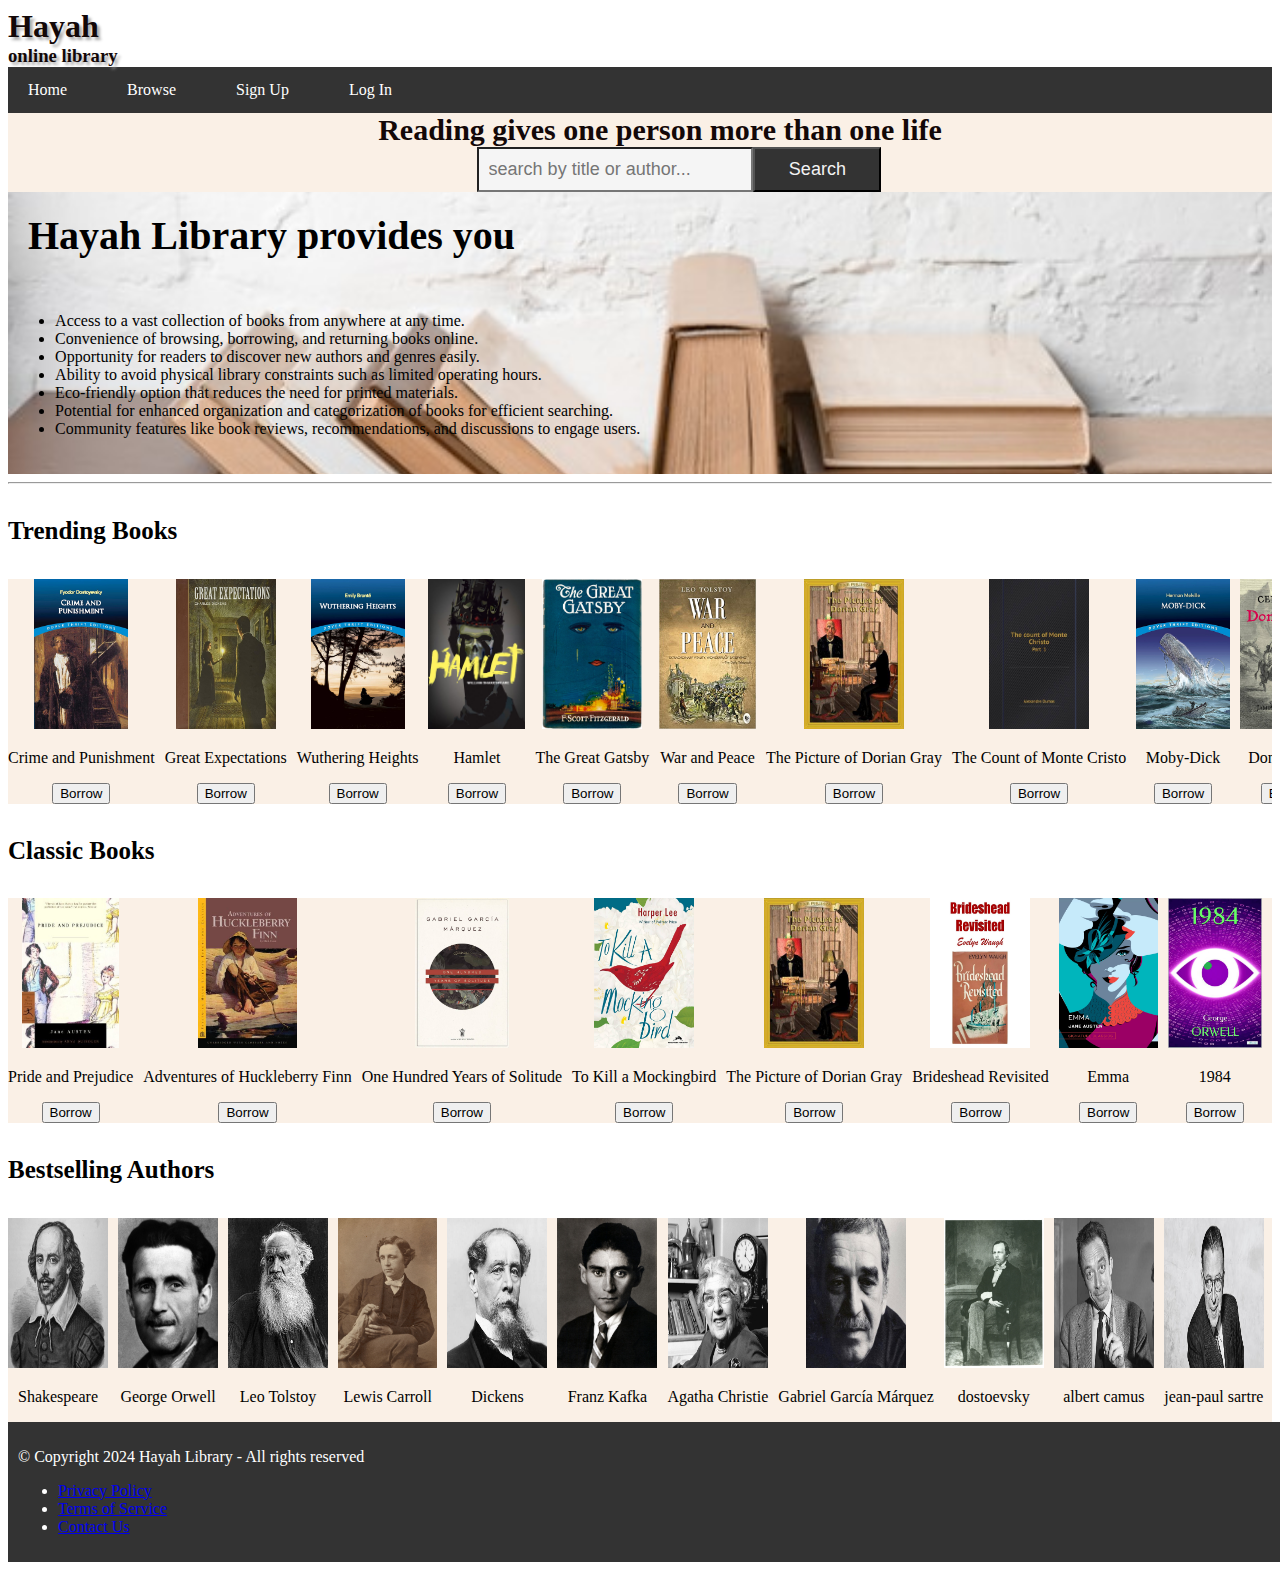
<file: index.html>
<!DOCTYPE html>
<html>
<head>
    <meta charset="UTF-8">
    <title>Hayah online library</title>
    <link rel="stylesheet" href="home.css">
    
</head>
<body>
    <h1 class="f">Hayah
    </h1>
    <h3 class="f">online library</h3>
    <div id="navbar-placeholder"></div>
    <div class="block">
        <h2>Reading gives one person more than one life</h2>
        <div class="search-form">
            <input type="text" id="search" name="search" placeholder="search by title or author...">
            <input type="submit" value="Search" class="search-button">
        </div>
    </div>
    

    
    <div class="library-info">
        <h4>Hayah Library provides you</h4>
        <ul>
            <li>Access to a vast collection of books from anywhere at any time.</li>
            <li>Convenience of browsing, borrowing, and returning books online.</li>
            <li>Opportunity for readers to discover new authors and genres easily.</li>
            <li>Ability to avoid physical library constraints such as limited operating hours.</li>
            <li>Eco-friendly option that reduces the need for printed materials.</li>
            <li>Potential for enhanced organization and categorization of books for efficient searching.</li>
            <li>Community features like book reviews, recommendations, and discussions to engage users.</li>
        </ul>        
    </div>


    <hr>
    <div id="carouselExampleIndicators" class="carousel slide" data-ride="carousel">
        <div class="carousel-inner">
            <div class="carousel-item active">
                <h4>Trending Books</h4>
                <div class="Tbooks">
                    <div class="book">
                        <img src="book1.jpg" alt="Book 1">
                        <p>Crime and Punishment</p>
                        <a href="Borrow.html" class="button-link">
                            <button class="button">Borrow</button>
                        </a>
                    </div>
                    <div class="book">
                        <img src="book6.jpg" alt="Book 3">
                        <p>Great Expectations</p>
                        <a href="Borrow.html" class="button-link">
                            <button class="button">Borrow</button>
                        </a>
                    </div>
                    <div class="book">
                        <img src="book21.jpg" alt="Book 1">
                        <p>Wuthering Heights</p>
                        <a href="Borrow.html" class="button-link">
                            <button class="button">Borrow</button>
                        </a>
                    </div>
                    <div class="book">
                        <img src="book23.jpg" alt="Book 1">
                        <p>Hamlet</p>
                        <a href="Borrow.html" class="button-link">
                            <button class="button">Borrow</button>
                        </a>
                    </div>
                    <div class="book">
                        <img src="book20.jpg" alt="Book 1">
                        <p>The Great Gatsby</p>
                        <a href="Borrow.html" class="button-link">
                            <button class="button">Borrow</button>
                        </a>
                    </div>
                    <div class="book">
                        <img src="book2.jpg" alt="Book 2">
                        <p>War and Peace</p>
                        <a href="Borrow.html" class="button-link">
                            <button class="button">Borrow</button>
                        </a>
                    </div>
                    <div class="book">
                        <img src="book13.jpg" alt="Book 1">
                        <p>The Picture of Dorian Gray</p>
                        <a href="Borrow.html" class="button-link">
                            <button class="button">Borrow</button>
                        </a>
                    </div>
                    <div class="book">
                        <img src="book15.jpg" alt="Book 1">
                        <p>The Count of Monte Cristo</p>
                        <a href="Borrow.html" class="button-link">
                            <button class="button">Borrow</button>
                        </a>
                    </div>
                    <div class="book">
                        <img src="book3.jpg" alt="Book 3">
                        <p>Moby-Dick</p>
                        <a href="Borrow.html" class="button-link">
                            <button class="button">Borrow</button>
                        </a>
                    </div>
                    <div class="book">
                        <img src="book77.jpg" alt="Book 3">
                        <p>Don Quixote</p>
                        <a href="Borrow.html" class="button-link">
                            <button class="button">Borrow</button>
                        </a>
                    </div>
                    <div class="book">
                        <img src="book88.jpg" alt="Book 3">
                        <p>The Invisible Man</p>
                        <a href="Borrow.html" class="button-link">
                            <button class="button">Borrow</button>
                        </a>
                    </div>
                </div>
            </div>
        </div>
    </div>


    

 
    <div id="carouselExampleIndicators" class="carousel slide" data-ride="carousel">
        <div class="carousel-inner">
            <div class="carousel-item active">
                <h4>Classic Books</h4>
                <div class="Tbooks">
                    
                    <div class="book">
                        <img src="book4.jpg" alt="Book 1">
                        <p>Pride and Prejudice</p>
                        <a href="Borrow.html" class="button-link">
                            <button class="button">Borrow</button>
                        </a>
                    </div>
                    <div class="book">
                        <img src="book10.jpg" alt="Book 1">
                        <p>Adventures of Huckleberry Finn</p>
                        <a href="Borrow.html" class="button-link">
                            <button class="button">Borrow</button>
                        </a>
                    </div>
                    <div class="book">
                        <img src="book11.jpg" alt="Book 1">
                        <p>One Hundred Years of Solitude</p>
                        <a href="Borrow.html" class="button-link">
                            <button class="button">Borrow</button>
                        </a>
                    </div>
                    <div class="book">
                        <img src="book12.jpg" alt="Book 1">
                        <p>To Kill a Mockingbird</p>
                        <a href="Borrow.html" class="button-link">
                            <button class="button">Borrow</button>
                        </a>
                    </div>
                    <div class="book">
                        <img src="book13.jpg" alt="Book 1">
                        <p>The Picture of Dorian Gray</p>
                        <a href="Borrow.html" class="button-link">
                            <button class="button">Borrow</button>
                        </a>
                    </div>
                    <div class="book">
                        <img src="book14.jpg" alt="Book 1">
                        <p>Brideshead Revisited</p>
                        <a href="Borrow.html" class="button-link">
                            <button class="button">Borrow</button>
                        </a>
                    </div>
                    <div class="book">
                        <img src="book16.jpg" alt="Book 1">
                        <p>Emma</p>
                        <a href="Borrow.html" class="button-link">
                            <button class="button">Borrow</button>
                        </a>
                    </div>
                    <div class="book">
                        <img src="book17.jpg" alt="Book 1">
                        <p>1984</p>
                        <a href="Borrow.html" class="button-link">
                            <button class="button">Borrow</button>
                        </a>
                    </div>

                    <div class="book">
                        <img src="book5.jpg" alt="Book 2">
                        <p>Jane Eyre</p>
                        <a href="Borrow.html" class="button-link">
                            <button class="button">Borrow</button>
                        </a>
                    </div>
                    <div class="book">
                        <img src="book22.jpg" alt="Book 2">
                        <p>Little Women</p>
                        <a href="Borrow.html" class="button-link">
                            <button class="button">Borrow</button>
                        </a>
                    </div>
                </div>
            </div>
        </div>
    </div>
    <div id="carouselExampleIndicators" class="carousel slide" data-ride="carousel">
        <div class="carousel-inner">
            <div class="carousel-item active">
                <h4>Bestselling Authors</h4>
                <div class="Tbooks">
                    
                    <div class="book">
                        <img src="book50.jpg" alt="Book 1">
                        <p>Shakespeare</p>
                    
                    </div>
                    <div class="book">
                        <img src="book51.jpg" alt="Book 1">
                        <p>George Orwell</p>
                 
                    </div>
                    <div class="book">
                        <img src="book52.jpg" alt="Book 1">
                        <p>Leo Tolstoy</p>
                  
                    </div>
                    <div class="book">
                        <img src="book53.jpg" alt="Book 1">
                        <p>Lewis Carroll</p>
               
                    </div>
                    <div class="book">
                        <img src="book54.jpg" alt="Book 1">
                        <p>Dickens</p>
                
                    </div>
                    <div class="book">
                        <img src="book55.jpg" alt="Book 1">
                        <p>Franz Kafka</p>
                   
                    </div>
                    <div class="book">
                        <img src="book56.jpg" alt="Book 1">
                        <p>Agatha Christie</p>
                 
                    </div>
                    <div class="book">
                        <img src="book57.jpeg" alt="Book 1">
                        <p>Gabriel García Márquez</p>
              
                    </div>

                    <div class="book">
                        <img src="book58.jpg" alt="Book 2">
                        <p>dostoevsky</p>
                
                    </div>
                    <div class="book">
                        <img src="book59.jpg" alt="Book 2">
                        <p>albert camus</p>
                  
                    </div>
                    <div class="book">
                        <img src="book60.jpg" alt="Book 2">
                        <p>jean-paul sartre</p>
                  
                    </div>
                    <div class="book">
                        <img src="book61.jpg" alt="Book 2">
                        <p>Schopenhauer</p>
                  
                    </div>
                    <div class="book">
                        <img src="book62.jpg" alt="Book 2">
                        <p>Naguib Mahfouz</p>
                  
                    </div>
                </div>
            </div>
        </div>
    </div>
 

    <footer>
        <div class="footer-content">
            <p>&copy; Copyright 2024 Hayah Library - All rights reserved</p>
            <ul class="footer-links">
                <li><a href="/privacy policy">Privacy Policy</a></li>
                <li><a href="/terms-of-service">Terms of Service</a></li>
                <li><a href="/contact">Contact Us</a></li>
            </ul>
        </div>
    </footer>
    <script>
        document.addEventListener("DOMContentLoaded", function() {
            var Par = new URLSearchParams(window.location.search);
            var role = Par.get('role');
            var navbarPlaceholder = document.getElementById("navbar-placeholder");
    
            var navbarContent;
            if (role === "admin") {
                navbarContent = '<ul class="navbar"><li><a href="AdminProfile.html">Profile</a></li><li><a href="Home.html">Home</a></li><li><a href="AddBooks.html">Add Books</a></li><li><a href="Available-books.html">View Available Books</a></li><li><a href="EditBook.html">Edit Books</a></li></ul>';
            } else if (role === "user") {
                navbarContent = '<ul class="navbar"><li><a href="User-profile.html">Profile</a></li><li><a href="Home.html">Home</a></li><li><a href="Browse-books.html">Search</a></li><li><a href="Available-books.html">View Available Books</a></li><li><a href="Borrow.html">Borrow Books</a></li><li><a href="Book-details.html">View Books Details</a></li></ul>';
            } else {
                navbarContent = '<ul class="navbar"></li><li><a href="Home.html">Home</a></li><li><a href="Browse-books.html">Browse</a></li><li><a href="SignUp.html">Sign Up</a></li><li><a href="Login.html">Log In</a></li></ul>';
            }
    
            navbarPlaceholder.innerHTML = navbarContent;
        });
    </script>
    <script src="https://ajax.googleapis.com/ajax/libs/jquery/3.5.1/jquery.min.js"></script>
    <script src="https://cdnjs.cloudflare.com/ajax/libs/popper.js/1.16.0/umd/popper.min.js"></script>
    <script src="https://maxcdn.bootstrapcdn.com


    



    
</body>
</html
</file>
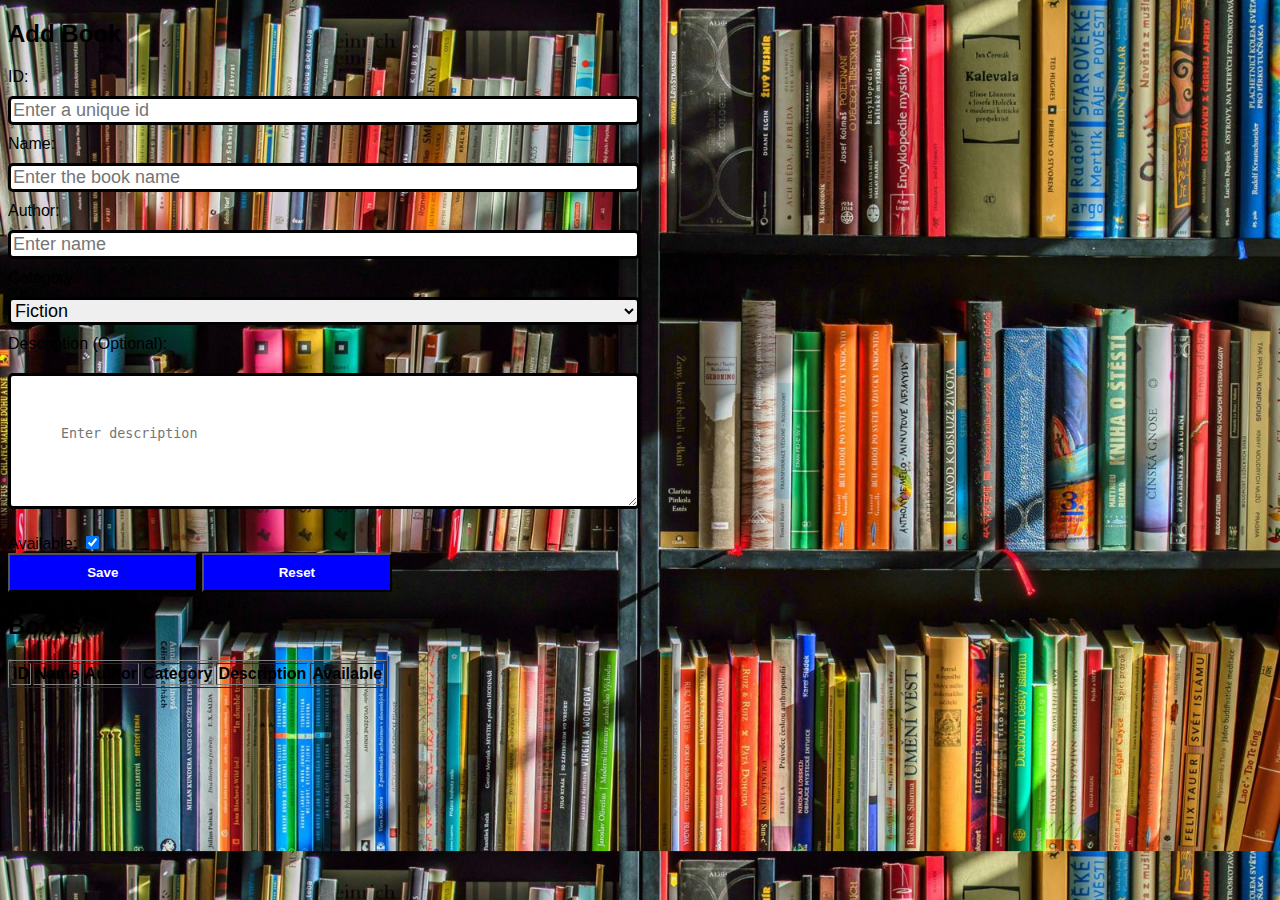
<file: AddBooks.html>
<!DOCTYPE html>
<html>
<head>
    <script src="storage.js"></script>
    <title>Add Books</title>
    <link rel="stylesheet" href="AddBooksStyle.css">
    <script src="AddBooks.js"></script>
</head>
<body>
    <h2>Add Book</h2>
    <form onsubmit="addBook(); return false;">
        <label for="id">ID:</label><br>
        <input type="text" id="id" placeholder="Enter a unique id "><br>

        <label for="bname"> Name:</label><br>
        <input type="text" id="bname" placeholder="Enter the book name"><br>

        <label for="ba"> Author:</label><br>
        <input type="text" id="ba" placeholder="Enter name"><br>

        <label for="cat">Category:</label><br>
        <select id="category" name="category">
            <option value="fiction">Fiction</option>
            <option value="classic">Classic</option>
            <option value="mysteryandcrime">Mystery and Crime</option>
            <option value="fantasy">Fantasy</option>
            <option value="romance">Romance</option>
            <option value="history">History</option>
        </select><br>

        <label for="des">Description (Optional):</label><br>
        <textarea id="des" placeholder="Enter description"></textarea><br>

        <label for="available">Available:</label>
        <input type="checkbox" id="available" checked><br>

        <input type="submit" value="Save" onblur="submitForm()">
        <input type="reset" value="Reset">
    </form>
   

    
    <h2>Books</h2>
    <table id="bookList" border="1">
        <tr>
            <th>ID</th>
            <th>Name</th>
            <th>Author</th>
            <th>Category</th>
            <th>Description</th>
            <th>Available</th>
        </tr>
    </table>

</body>
</html>
</file>
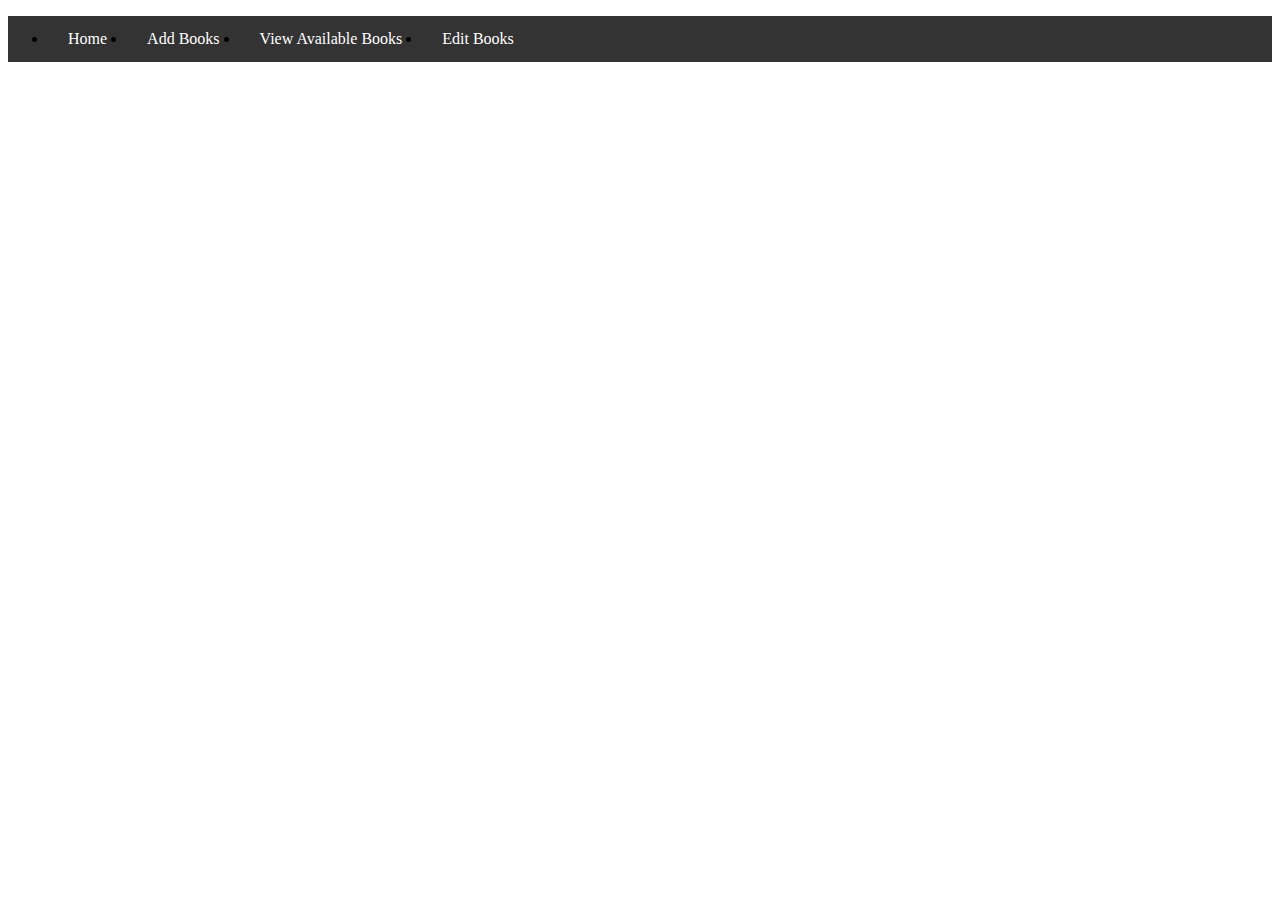
<file: Admin-navbar.html>
<!DOCTYPE html>
<html>
<head>
    <title>Admin Navigation Bar</title>
    <style>
        ul.navbar {

            overflow: hidden;
            background-color: #333;
        }

        ul.navbar li {
            float: left;
        }

        ul.navbar li a {
            display: block;
            color: white;
            text-align: center;
            padding: 14px 20px;
            text-decoration: none;
        }


        ul.navbar li a:hover {
            background-color: #111;
        }
    </style>
</head>
<body>

<ul class="navbar">
    <li><a href="Home.html">Home</a></li>
    <li><a href="AddBooks.html">Add Books</a></li>
    <li><a href="Available-books.html">View Available Books</a></li>
    <li><a href="EditBook.html">Edit Books</a></li>
</ul>

</body>
</html>
</file>
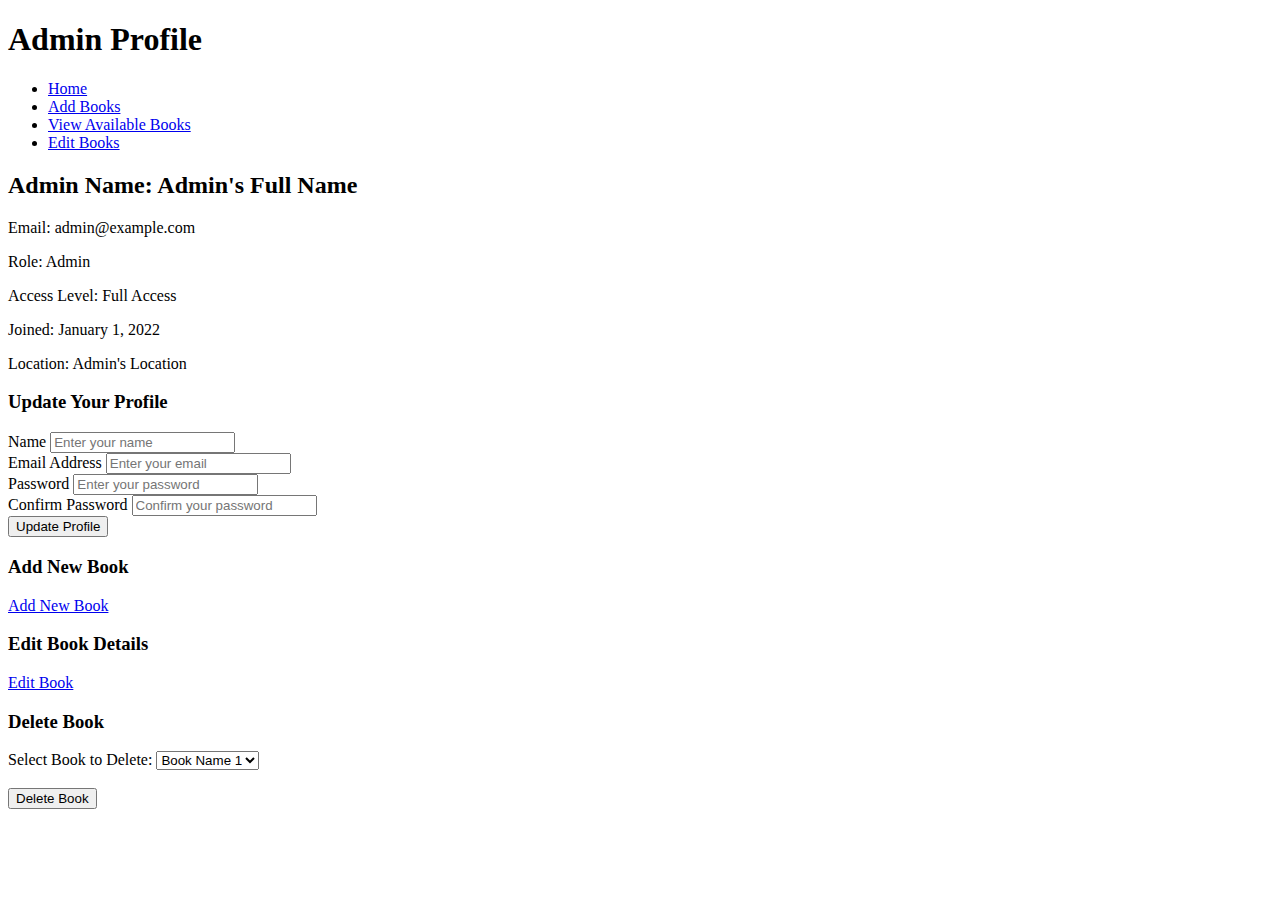
<file: AdminProfile.html>
<!DOCTYPE html>
<html lang="en">
<head>
    <meta charset="UTF-8">
    <meta name="viewport" content="width=device-width, initial-scale=1.0">
    <title>Admin Profile</title>
</head>
<body>
    <h1>Admin Profile</h1>

    <ul class="navbar">
        <li><a href="Home.html">Home</a></li>
        <li><a href="AddBooks.html">Add Books</a></li>
        <li><a href="Available-books.html">View Available Books</a></li>
        <li><a href="EditBook.html">Edit Books</a></li>
    </ul>

    <div class="container">
        <div>
            <h2>Admin Name: Admin's Full Name</h2>
            <p>Email: admin@example.com</p>
            <p>Role: Admin</p>
            <p>Access Level: Full Access</p>
            <p>Joined: January 1, 2022</p>
            <p>Location: Admin's Location</p>
        </div>
    </div>
    <div class="profile-update">
        <h3>Update Your Profile</h3>
        <form action="" method="post">
            <div class="form-group">
                <label for="name">Name</label>
                <input type="text" id="name" name="name" class="form-control" placeholder="Enter your name">
            </div>
            <div class="form-group">
                <label for="email">Email Address</label>
                <input type="email" id="email" name="email" class="form-control" placeholder="Enter your email">
            </div>
            <div class="form-group">
                <label for="password">Password</label>
                <input type="password" id="password" name="password" class="form-control" placeholder="Enter your password">
            </div>
            <div class="form-group">
                <label for="confirm-password">Confirm Password</label>
                <input type="password" id="confirm-password" name="confirm-password" class="form-control" placeholder="Confirm your password">
            </div>
            <button type="submit" class="btn btn-primary">Update Profile</button>
        </form>
    </div>

    <h3>Add New Book</h3>
    <a href="AddBooks.html">Add New Book</a>
    
    <!-- Edit Book Details Form -->
    <h3>Edit Book Details</h3>
    <a href="EditBook.html">Edit Book</a>
    

    <!-- Delete Book Form -->
    <h3>Delete Book</h3>
    <form>
        <label for="delete_book_id">Select Book to Delete:</label>
        <select id="delete_book_id" name="delete_book_id">
            <option value="1">Book Name 1</option>
            <option value="2">Book Name 2</option>
        </select><br><br>

        <input type="submit" value="Delete Book">
    </form>
</body>
</html>
</file>
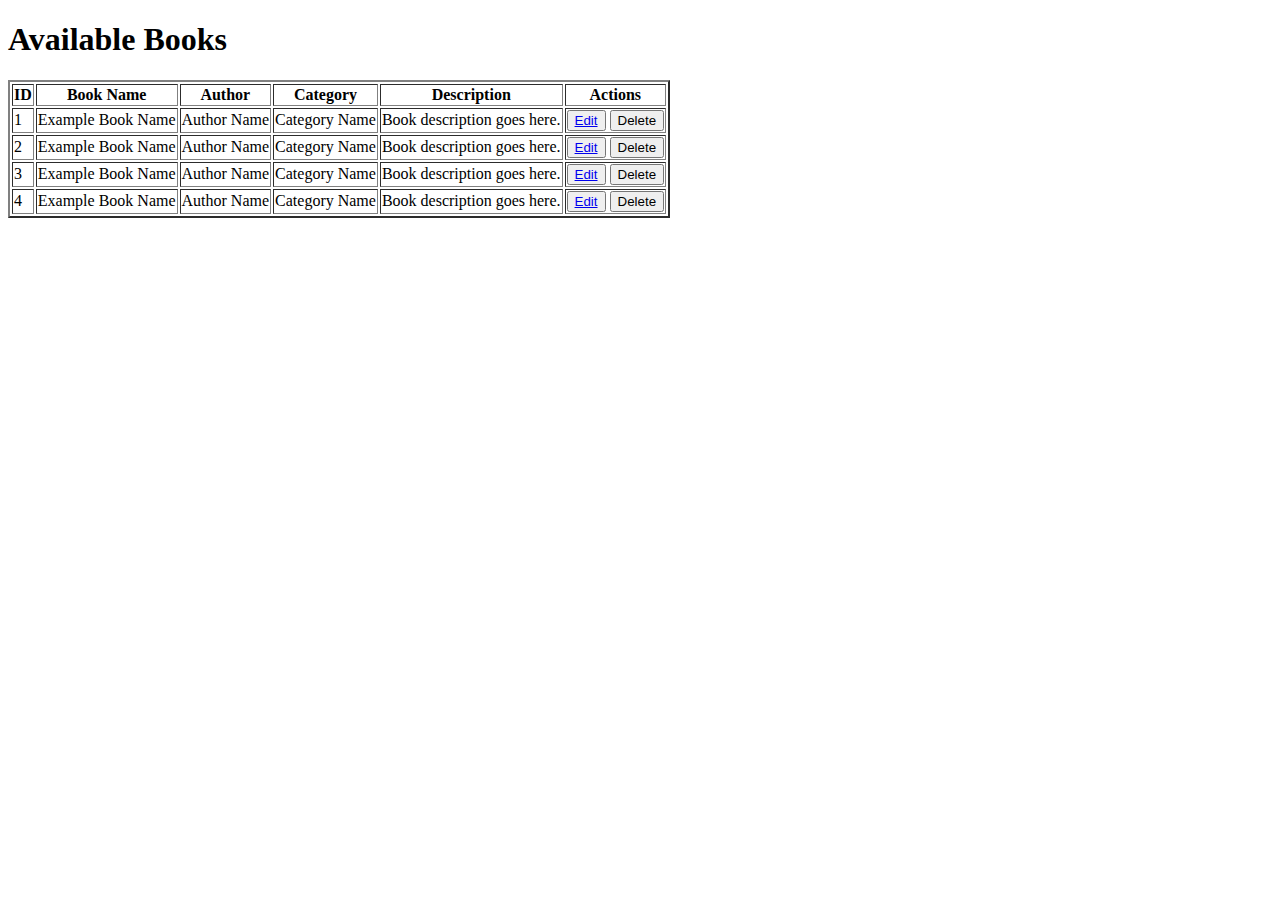
<file: Available-books.html>
<!DOCTYPE html>
<html lang="en">
<head>
    <meta charset="UTF-8">
    <meta name="viewport" content="width=device-width, initial-scale=1.0">
    <title>Available Books</title>
</head>
<body>
    <h1>Available Books</h1>
    <table border="2">
        <thead>
            <tr>
                <th>ID</th>
                <th>Book Name</th>
                <th>Author</th>
                <th>Category</th>
                <th>Description</th>
                <th>Actions</th>
            </tr>
        </thead>
        <tbody>
            <tr>
                <td>1</td>
                <td>Example Book Name</td>
                <td>Author Name</td>
                <td>Category Name</td>
                <td>Book description goes here.</td>
                <td>
                    <button><a href="EditBook.html">Edit</a></button>
                    <button>Delete</button>
                </td>
            </tr>
            <tr>
                <td>2</td>
                <td>Example Book Name</td>
                <td>Author Name</td>
                <td>Category Name</td>
                <td>Book description goes here.</td>
                <td>
                    <button><a href="EditBook.html">Edit</a></button>
                    <button>Delete</button>
                </td>
            </tr>
            <tr>
                <td>3</td>
                <td>Example Book Name</td>
                <td>Author Name</td>
                <td>Category Name</td>
                <td>Book description goes here.</td>
                <td>
                    <button><a href="EditBook.html">Edit</a></button>
                    <button>Delete</button>
                </td>
            </tr>
            <tr>
                <td>4</td>
                <td>Example Book Name</td>
                <td>Author Name</td>
                <td>Category Name</td>
                <td>Book description goes here.</td>
                <td>
                    <button><a href="EditBook.html">Edit</a></button>
                    <button>Delete</button>
                </td>
            </tr>
        </tbody>
    </table>
</body>
</html>
</file>
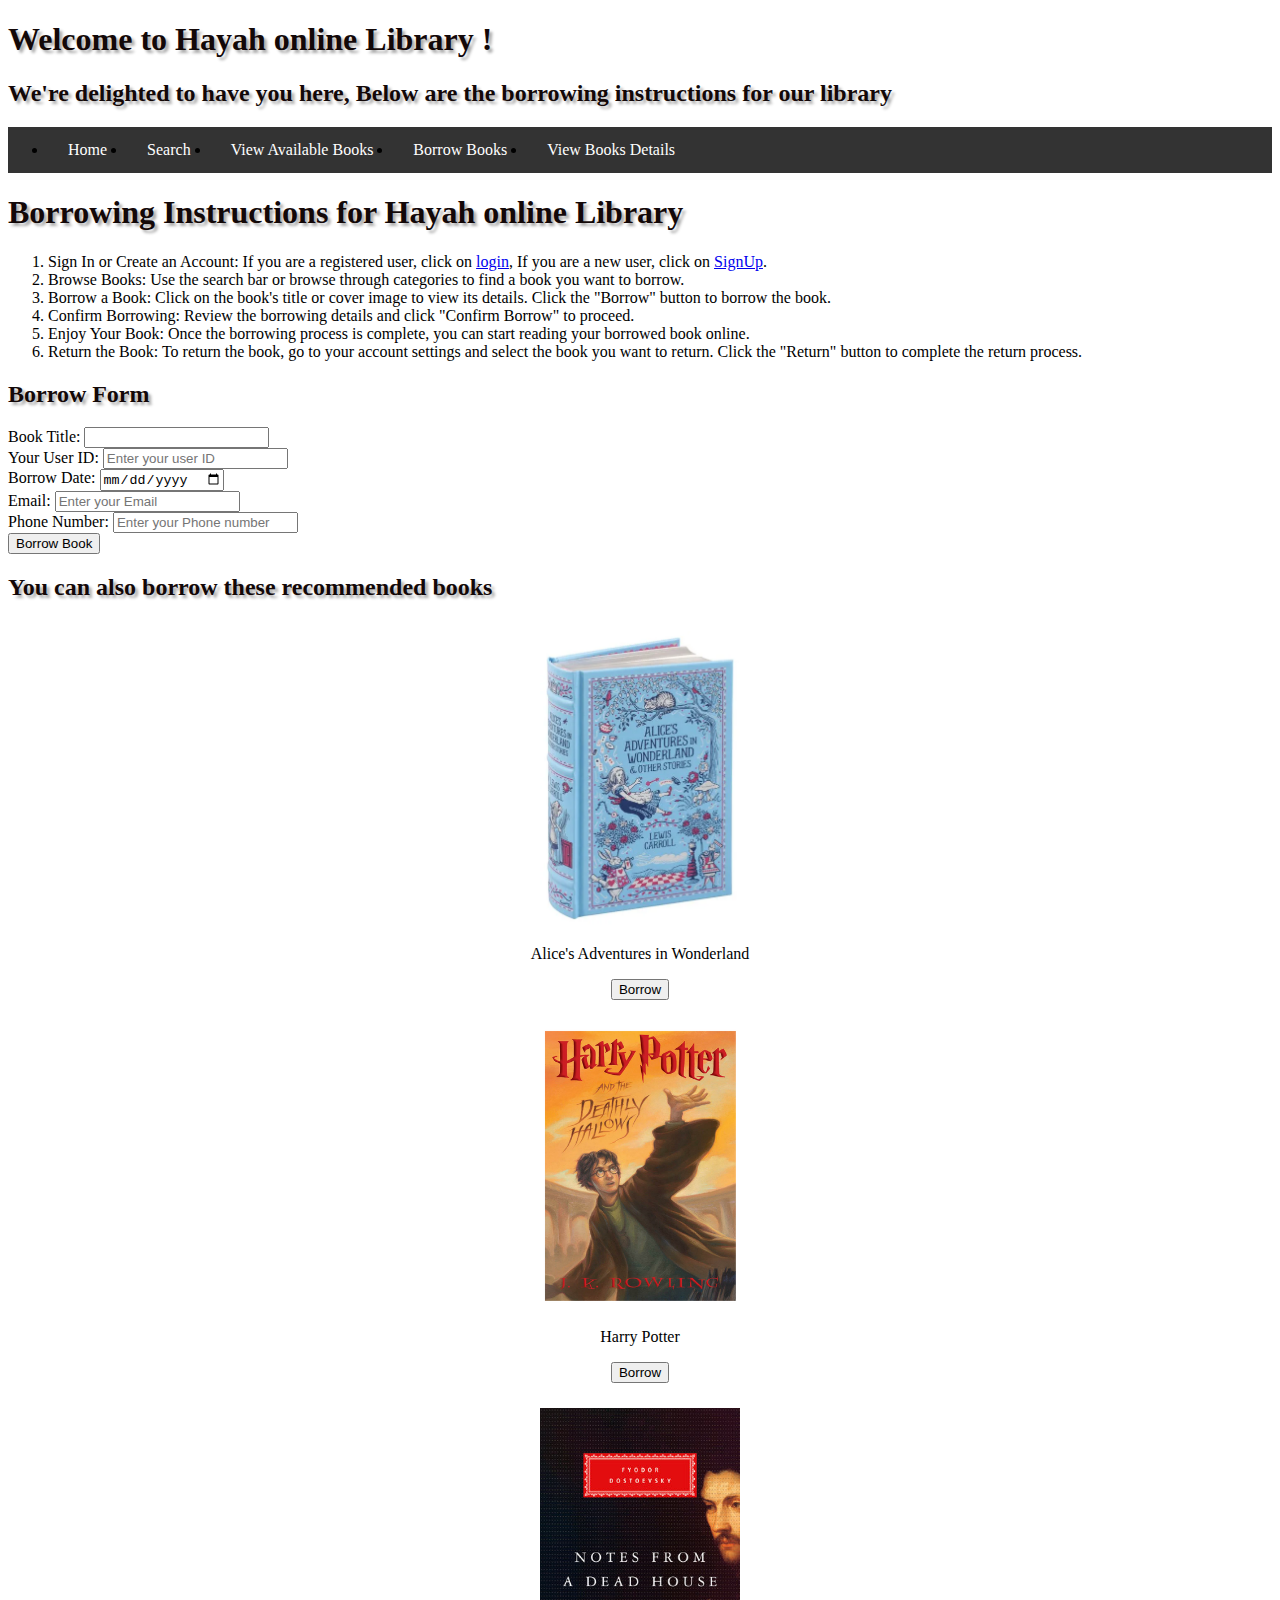
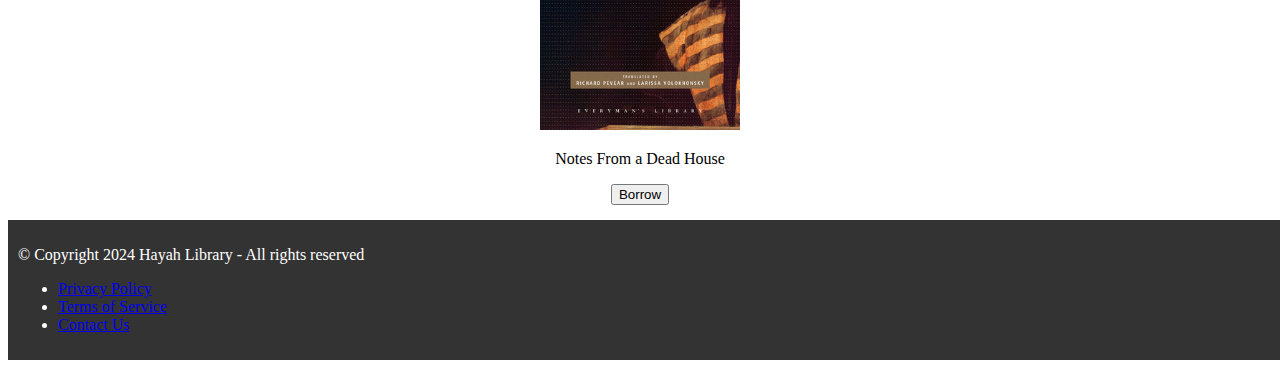
<file: Borrow.html>
<!DOCTYPE html>
<html lang="en">
<head>
    <meta charset="UTF-8">
    <title>Borrow a Book</title>
    <link rel="stylesheet" href="borrow.css">

   
</head>
<body>

    <div>
        <h1>Welcome to Hayah online Library !</h1>
        <h2>We're delighted to have you here, Below are the borrowing instructions for our library</h2>
        <ul class="navbar">
            <li><a href="Home.html">Home</a></li>
            <li><a href="Browse-books.html">Search</a></li>
            <li><a href="Available-books.html">View Available Books</a></li>
            <li><a href="Borrow.html">Borrow Books</a></li>
            <li><a href="Book-details.html">View Books Details</a></li>
        </ul>
    </div>
    <div class="library-info">
        <h1>Borrowing Instructions for Hayah online Library</h1>
        <ol>
            <li>Sign In or Create an Account: If you are a registered user, click on <a href="Login.html">login</a>, If you are a new user, click on <a href="SignUp.html">SignUp</a>.</li>
            <li>Browse Books: Use the search bar or browse through categories to find a book you want to borrow.</li>
            <li>Borrow a Book: Click on the book's title or cover image to view its details. Click the "Borrow" button to borrow the book.</li>
            <li>Confirm Borrowing: Review the borrowing details and click "Confirm Borrow" to proceed.</li>
            <li>Enjoy Your Book: Once the borrowing process is complete, you can start reading your borrowed book online.</li>
            <li>Return the Book: To return the book, go to your account settings and select the book you want to return. Click the "Return" button to complete the return process.</li>
        </ol>
    </div>
    <div class="container">
        <form class="borrow-form" id="borrowForm">
            <h2>Borrow Form</h2>
            <div class="form-group">
                <label for="bookTitle">Book Title:</label>
                <input type="text" id="bookTitle" name="bookTitle" readonly>
            </div>
            <div class="form-group">
                <label for="userId">Your User ID:</label>
                <input type="number" id="userId" name="userId" placeholder="Enter your user ID">
            </div>
            <div class="form-group">
                <label for="borrowDate">Borrow Date:</label>
                <input type="date" id="borrowDate" name="borrowDate">
            </div>
            <div class="form-group">
                <label for="email">Email: </label>
                <input type="email" id="useremail" name="useremail" placeholder="Enter your Email">
            </div>
            <div class="form-group">
                <label for="Phone number">Phone Number: </label>
                <input type="number" id="usernumber" name="usernumber" placeholder="Enter your Phone number">
            </div>
            <div class="form-group">
                <button type="submit">Borrow Book</button>
            </div>
        </form>
    </div>

    <div class="Tbooks">
        <h2>You can also borrow these recommended books</h2>
        <div class="book">
            <img src="book7.jpg" alt="Book 1">
            <p>Alice's Adventures in Wonderland</p>
            <a href="Borrow.html" class="button-link">
                <button class="button">Borrow</button>
            </a>
        </div>
        <div class="book">
            <img src="book8.png" alt="Book 2">
            <p>Harry Potter</p>
            <a href="Borrow.html" class="button-link">
                <button class="button">Borrow</button>
            </a>
        </div>
        <div class="book">
            <img src="book9.jpg" alt="Book 2">
            <p>Notes From a Dead House</p>
            <a href="Borrow.html" class="button-link">
                <button class="button">Borrow</button>
            </a>
        </div>

    </div>
    <footer>
        <div class="footer-content">
            <p>&copy; Copyright 2024 Hayah Library - All rights reserved</p>
            <ul class="footer-links">
                <li><a href="/privacy policy">Privacy Policy</a></li>
                <li><a href="/terms-of-service">Terms of Service</a></li>
                <li><a href="/contact">Contact Us</a></li>
            </ul>
        </div>
    </footer>
</body>
</html>
</file>
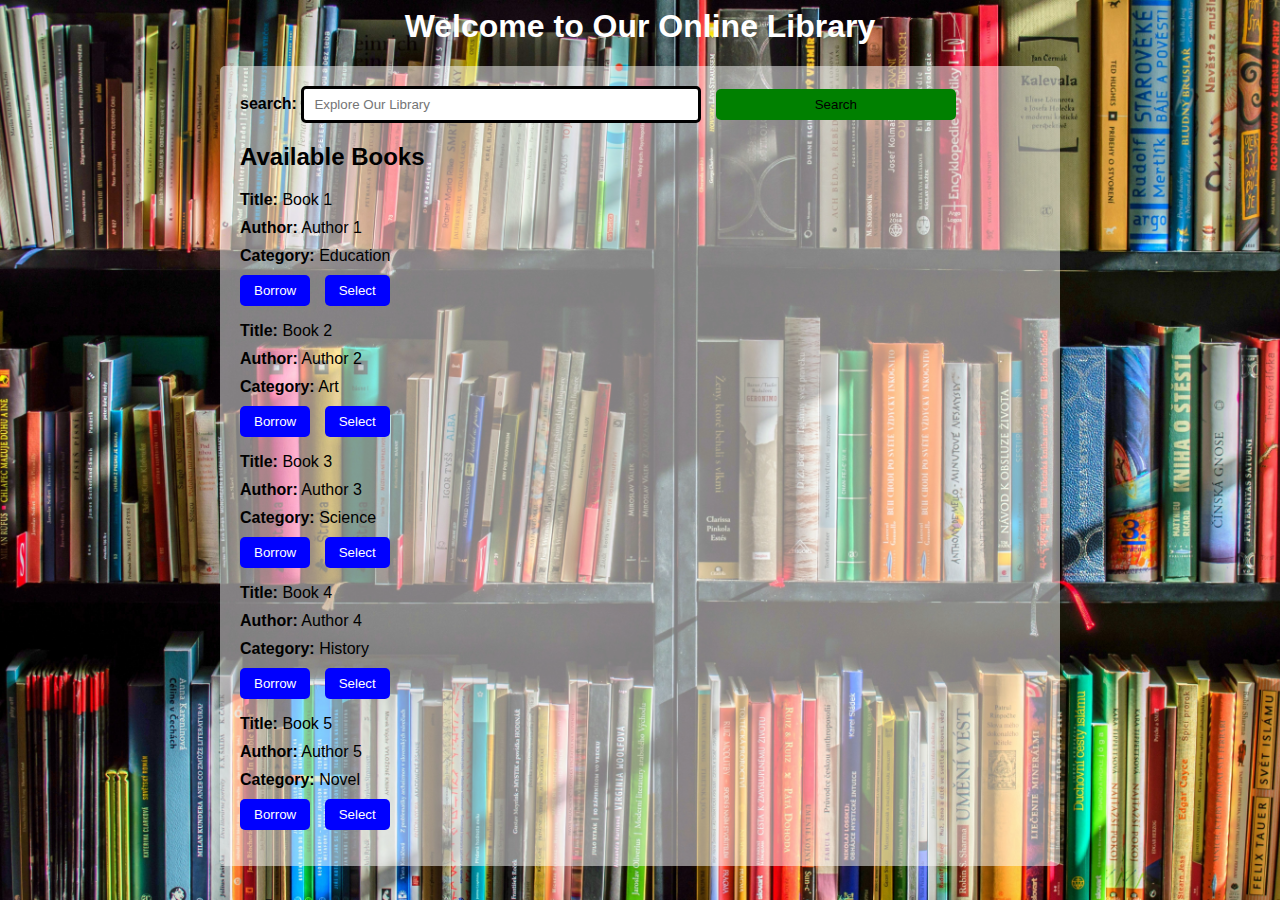
<file: Browse-books.html>
<html>
<head>
    <meta charset="UTF-8">
    <link rel="stylesheet" href="browse book.css">
    <title>Search</title>
</head>
<body>
    <h1>Welcome to Our Online Library</h1>
    <form>
    <label for="search"><strong>search:</strong></label>
    <input type="text" id="search" name="search" placeholder="Explore Our Library">
    <input type="submit" value="Search">
    <h2>Available Books</h2>
    <ul>
        <li><strong>Title:</strong> Book 1</li>
        <li><strong>Author:</strong> Author 1</li>
        <li><strong>Category:</strong> Education</li>
        
            <button type="submit" name="action" value="borrow"><a href="Borrow.html">Borrow</a></button>
            <button type="submit" name="action" value="select">Select</button>
        
    </ul>
    <ul>
        <li><strong>Title:</strong> Book 2</li>
        <li><strong>Author:</strong> Author 2</li>
        <li><strong>Category:</strong> Art</li>
        
            <button type="submit" name="action" value="borrow"><a href="Borrow.html">Borrow</a></button>
            <button type="submit" name="action" value="select">Select</button>
        
    </ul>
    <ul>
        <li><strong>Title:</strong> Book 3</li>
        <li><strong>Author:</strong> Author 3</li>
        <li><strong>Category:</strong> Science</li>
    
            <button type="submit" name="action" value="borrow"><a href="Borrow.html">Borrow</a></button>
            <button type="submit" name="action" value="select">Select</button>
        
    </ul>
    <ul>
        <li><strong>Title:</strong> Book 4</li>
        <li><strong>Author:</strong> Author 4</li>
        <li><strong>Category:</strong> History</li>
        
            <button type="submit" name="action" value="borrow"><a href="Borrow.html">Borrow</a></button>
            <button type="submit" name="action" value="select">Select</button>
        
    </ul>
    <ul>
        <li><strong>Title:</strong> Book 5</li>
        <li><strong>Author:</strong> Author 5</li>
        <li><strong>Category:</strong> Novel</li>
        
            <button type="submit" name="action" value="borrow"><a href="Borrow.html">Borrow</a></button>
            <button type="submit" name="action" value="select">Select</button>
        
    </ul>
    </form>
    
</body>
</html>
</file>
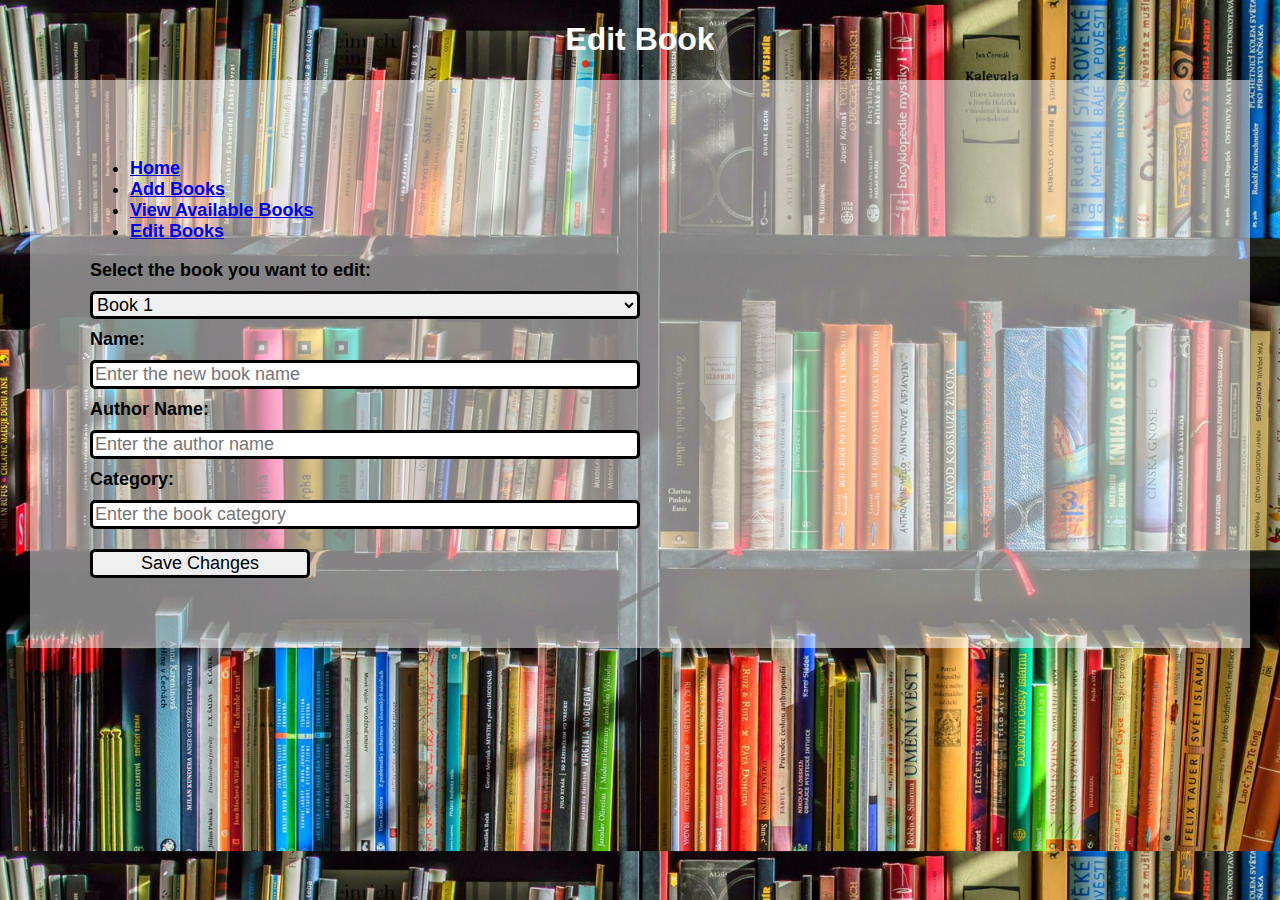
<file: EditBook.html>
<!DOCTYPE html>
<html>

<head>
    <title>Edit Book</title>
    <link rel="stylesheet" href="EditBookStyle.css">
</head>

<body>
    <h1>Edit Book</h1>
    <div>
        <ul class="navbar">
            <li><a href="Home.html">Home</a></li>
            <li><a href="AddBooks.html">Add Books</a></li>
            <li><a href="Available-books.html">View Available Books</a></li>
            <li><a href="EditBook.html">Edit Books</a></li>
        </ul>


        <label for="sb">Select the book you want to edit:</label><br>
        <select id="sb" name="selectbook" required>
            <option value="book1">Book 1</option>
            <option value="book2">Book 2</option>
            <option value="book3">Book 3 </option>
        </select><br>
        <label for="na">Name:</label><br>
        <input type="text" id="na" placeholder="Enter the new book name"><br>
        <label for="at">Author Name:</label><br>
        <input type="text" id="at" placeholder="Enter the author name"><br>

        <label for="cate">Category:</label><br>
        <input type="text" id="cate" placeholder="Enter the book category">
        <br>

        <input type="submit" value="Save Changes">

    </div>

</body>

</html>
</file>
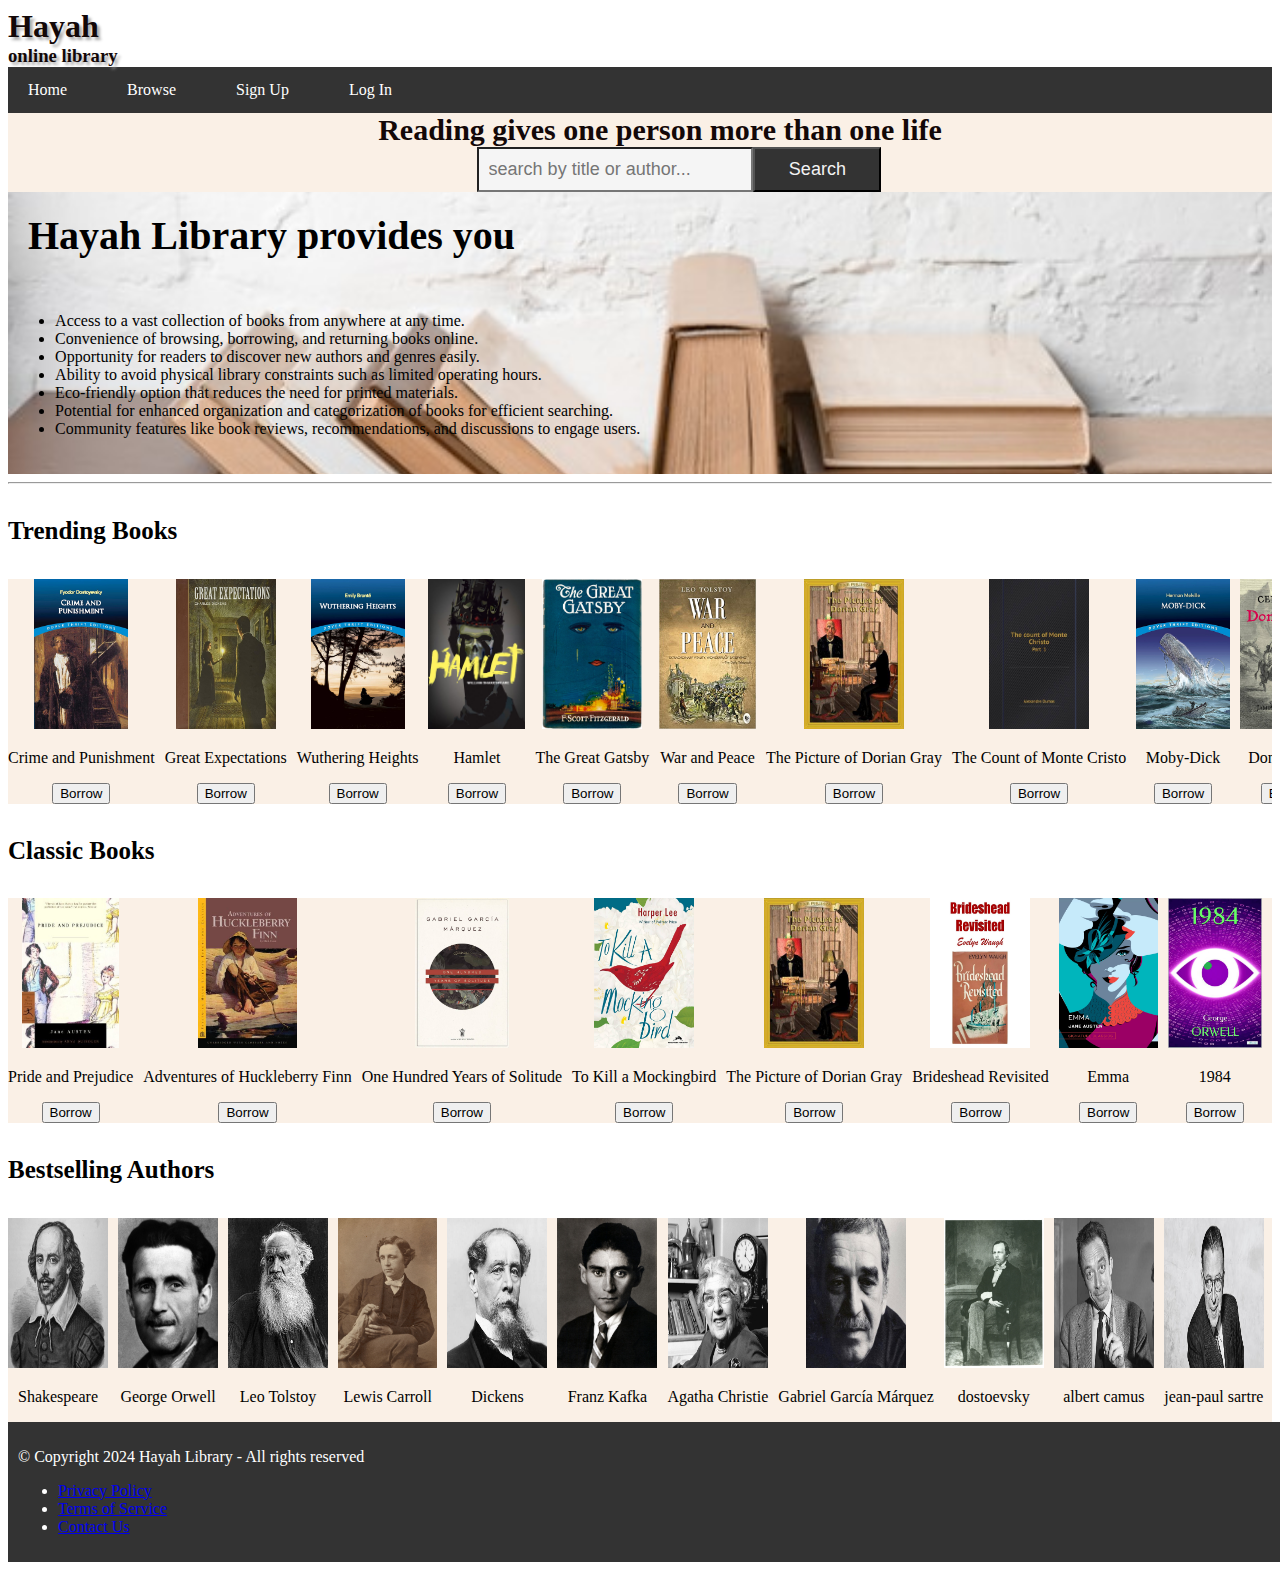
<file: Home.html>
<!DOCTYPE html>
<html>
<head>
    <meta charset="UTF-8">
    <title>Hayah online library</title>
    <link rel="stylesheet" href="home.css">
    
</head>
<body>
    <h1 class="f">Hayah
    </h1>
    <h3 class="f">online library</h3>
    <div id="navbar-placeholder"></div>
    <div class="block">
        <h2>Reading gives one person more than one life</h2>
        <div class="search-form">
            <input type="text" id="search" name="search" placeholder="search by title or author...">
            <input type="submit" value="Search" class="search-button">
        </div>
    </div>
    

    
    <div class="library-info">
        <h4>Hayah Library provides you</h4>
        <ul>
            <li>Access to a vast collection of books from anywhere at any time.</li>
            <li>Convenience of browsing, borrowing, and returning books online.</li>
            <li>Opportunity for readers to discover new authors and genres easily.</li>
            <li>Ability to avoid physical library constraints such as limited operating hours.</li>
            <li>Eco-friendly option that reduces the need for printed materials.</li>
            <li>Potential for enhanced organization and categorization of books for efficient searching.</li>
            <li>Community features like book reviews, recommendations, and discussions to engage users.</li>
        </ul>        
    </div>


    <hr>
    <div id="carouselExampleIndicators" class="carousel slide" data-ride="carousel">
        <div class="carousel-inner">
            <div class="carousel-item active">
                <h4>Trending Books</h4>
                <div class="Tbooks">
                    <div class="book">
                        <img src="book1.jpg" alt="Book 1">
                        <p>Crime and Punishment</p>
                        <a href="Borrow.html" class="button-link">
                            <button class="button">Borrow</button>
                        </a>
                    </div>
                    <div class="book">
                        <img src="book6.jpg" alt="Book 3">
                        <p>Great Expectations</p>
                        <a href="Borrow.html" class="button-link">
                            <button class="button">Borrow</button>
                        </a>
                    </div>
                    <div class="book">
                        <img src="book21.jpg" alt="Book 1">
                        <p>Wuthering Heights</p>
                        <a href="Borrow.html" class="button-link">
                            <button class="button">Borrow</button>
                        </a>
                    </div>
                    <div class="book">
                        <img src="book23.jpg" alt="Book 1">
                        <p>Hamlet</p>
                        <a href="Borrow.html" class="button-link">
                            <button class="button">Borrow</button>
                        </a>
                    </div>
                    <div class="book">
                        <img src="book20.jpg" alt="Book 1">
                        <p>The Great Gatsby</p>
                        <a href="Borrow.html" class="button-link">
                            <button class="button">Borrow</button>
                        </a>
                    </div>
                    <div class="book">
                        <img src="book2.jpg" alt="Book 2">
                        <p>War and Peace</p>
                        <a href="Borrow.html" class="button-link">
                            <button class="button">Borrow</button>
                        </a>
                    </div>
                    <div class="book">
                        <img src="book13.jpg" alt="Book 1">
                        <p>The Picture of Dorian Gray</p>
                        <a href="Borrow.html" class="button-link">
                            <button class="button">Borrow</button>
                        </a>
                    </div>
                    <div class="book">
                        <img src="book15.jpg" alt="Book 1">
                        <p>The Count of Monte Cristo</p>
                        <a href="Borrow.html" class="button-link">
                            <button class="button">Borrow</button>
                        </a>
                    </div>
                    <div class="book">
                        <img src="book3.jpg" alt="Book 3">
                        <p>Moby-Dick</p>
                        <a href="Borrow.html" class="button-link">
                            <button class="button">Borrow</button>
                        </a>
                    </div>
                    <div class="book">
                        <img src="book77.jpg" alt="Book 3">
                        <p>Don Quixote</p>
                        <a href="Borrow.html" class="button-link">
                            <button class="button">Borrow</button>
                        </a>
                    </div>
                    <div class="book">
                        <img src="book88.jpg" alt="Book 3">
                        <p>The Invisible Man</p>
                        <a href="Borrow.html" class="button-link">
                            <button class="button">Borrow</button>
                        </a>
                    </div>
                </div>
            </div>
        </div>
    </div>


    

 
    <div id="carouselExampleIndicators" class="carousel slide" data-ride="carousel">
        <div class="carousel-inner">
            <div class="carousel-item active">
                <h4>Classic Books</h4>
                <div class="Tbooks">
                    
                    <div class="book">
                        <img src="book4.jpg" alt="Book 1">
                        <p>Pride and Prejudice</p>
                        <a href="Borrow.html" class="button-link">
                            <button class="button">Borrow</button>
                        </a>
                    </div>
                    <div class="book">
                        <img src="book10.jpg" alt="Book 1">
                        <p>Adventures of Huckleberry Finn</p>
                        <a href="Borrow.html" class="button-link">
                            <button class="button">Borrow</button>
                        </a>
                    </div>
                    <div class="book">
                        <img src="book11.jpg" alt="Book 1">
                        <p>One Hundred Years of Solitude</p>
                        <a href="Borrow.html" class="button-link">
                            <button class="button">Borrow</button>
                        </a>
                    </div>
                    <div class="book">
                        <img src="book12.jpg" alt="Book 1">
                        <p>To Kill a Mockingbird</p>
                        <a href="Borrow.html" class="button-link">
                            <button class="button">Borrow</button>
                        </a>
                    </div>
                    <div class="book">
                        <img src="book13.jpg" alt="Book 1">
                        <p>The Picture of Dorian Gray</p>
                        <a href="Borrow.html" class="button-link">
                            <button class="button">Borrow</button>
                        </a>
                    </div>
                    <div class="book">
                        <img src="book14.jpg" alt="Book 1">
                        <p>Brideshead Revisited</p>
                        <a href="Borrow.html" class="button-link">
                            <button class="button">Borrow</button>
                        </a>
                    </div>
                    <div class="book">
                        <img src="book16.jpg" alt="Book 1">
                        <p>Emma</p>
                        <a href="Borrow.html" class="button-link">
                            <button class="button">Borrow</button>
                        </a>
                    </div>
                    <div class="book">
                        <img src="book17.jpg" alt="Book 1">
                        <p>1984</p>
                        <a href="Borrow.html" class="button-link">
                            <button class="button">Borrow</button>
                        </a>
                    </div>

                    <div class="book">
                        <img src="book5.jpg" alt="Book 2">
                        <p>Jane Eyre</p>
                        <a href="Borrow.html" class="button-link">
                            <button class="button">Borrow</button>
                        </a>
                    </div>
                    <div class="book">
                        <img src="book22.jpg" alt="Book 2">
                        <p>Little Women</p>
                        <a href="Borrow.html" class="button-link">
                            <button class="button">Borrow</button>
                        </a>
                    </div>
                </div>
            </div>
        </div>
    </div>
    <div id="carouselExampleIndicators" class="carousel slide" data-ride="carousel">
        <div class="carousel-inner">
            <div class="carousel-item active">
                <h4>Bestselling Authors</h4>
                <div class="Tbooks">
                    
                    <div class="book">
                        <img src="book50.jpg" alt="Book 1">
                        <p>Shakespeare</p>
                    
                    </div>
                    <div class="book">
                        <img src="book51.jpg" alt="Book 1">
                        <p>George Orwell</p>
                 
                    </div>
                    <div class="book">
                        <img src="book52.jpg" alt="Book 1">
                        <p>Leo Tolstoy</p>
                  
                    </div>
                    <div class="book">
                        <img src="book53.jpg" alt="Book 1">
                        <p>Lewis Carroll</p>
               
                    </div>
                    <div class="book">
                        <img src="book54.jpg" alt="Book 1">
                        <p>Dickens</p>
                
                    </div>
                    <div class="book">
                        <img src="book55.jpg" alt="Book 1">
                        <p>Franz Kafka</p>
                   
                    </div>
                    <div class="book">
                        <img src="book56.jpg" alt="Book 1">
                        <p>Agatha Christie</p>
                 
                    </div>
                    <div class="book">
                        <img src="book57.jpeg" alt="Book 1">
                        <p>Gabriel García Márquez</p>
              
                    </div>

                    <div class="book">
                        <img src="book58.jpg" alt="Book 2">
                        <p>dostoevsky</p>
                
                    </div>
                    <div class="book">
                        <img src="book59.jpg" alt="Book 2">
                        <p>albert camus</p>
                  
                    </div>
                    <div class="book">
                        <img src="book60.jpg" alt="Book 2">
                        <p>jean-paul sartre</p>
                  
                    </div>
                    <div class="book">
                        <img src="book61.jpg" alt="Book 2">
                        <p>Schopenhauer</p>
                  
                    </div>
                    <div class="book">
                        <img src="book62.jpg" alt="Book 2">
                        <p>Naguib Mahfouz</p>
                  
                    </div>
                </div>
            </div>
        </div>
    </div>
 

    <footer>
        <div class="footer-content">
            <p>&copy; Copyright 2024 Hayah Library - All rights reserved</p>
            <ul class="footer-links">
                <li><a href="/privacy policy">Privacy Policy</a></li>
                <li><a href="/terms-of-service">Terms of Service</a></li>
                <li><a href="/contact">Contact Us</a></li>
            </ul>
        </div>
    </footer>
    <script>
        document.addEventListener("DOMContentLoaded", function() {
            var Par = new URLSearchParams(window.location.search);
            var role = Par.get('role');
            var navbarPlaceholder = document.getElementById("navbar-placeholder");
    
            var navbarContent;
            if (role === "admin") {
                navbarContent = '<ul class="navbar"><li><a href="AdminProfile.html">Profile</a></li><li><a href="Home.html">Home</a></li><li><a href="AddBooks.html">Add Books</a></li><li><a href="Available-books.html">View Available Books</a></li><li><a href="EditBook.html">Edit Books</a></li></ul>';
            } else if (role === "user") {
                navbarContent = '<ul class="navbar"><li><a href="User-profile.html">Profile</a></li><li><a href="Home.html">Home</a></li><li><a href="Browse-books.html">Search</a></li><li><a href="Available-books.html">View Available Books</a></li><li><a href="Borrow.html">Borrow Books</a></li><li><a href="Book-details.html">View Books Details</a></li></ul>';
            } else {
                navbarContent = '<ul class="navbar"></li><li><a href="Home.html">Home</a></li><li><a href="Browse-books.html">Browse</a></li><li><a href="SignUp.html">Sign Up</a></li><li><a href="Login.html">Log In</a></li></ul>';
            }
    
            navbarPlaceholder.innerHTML = navbarContent;
        });
    </script>
    <script src="https://ajax.googleapis.com/ajax/libs/jquery/3.5.1/jquery.min.js"></script>
    <script src="https://cdnjs.cloudflare.com/ajax/libs/popper.js/1.16.0/umd/popper.min.js"></script>
    <script src="https://maxcdn.bootstrapcdn.com


    



    
</body>
</html
</file>
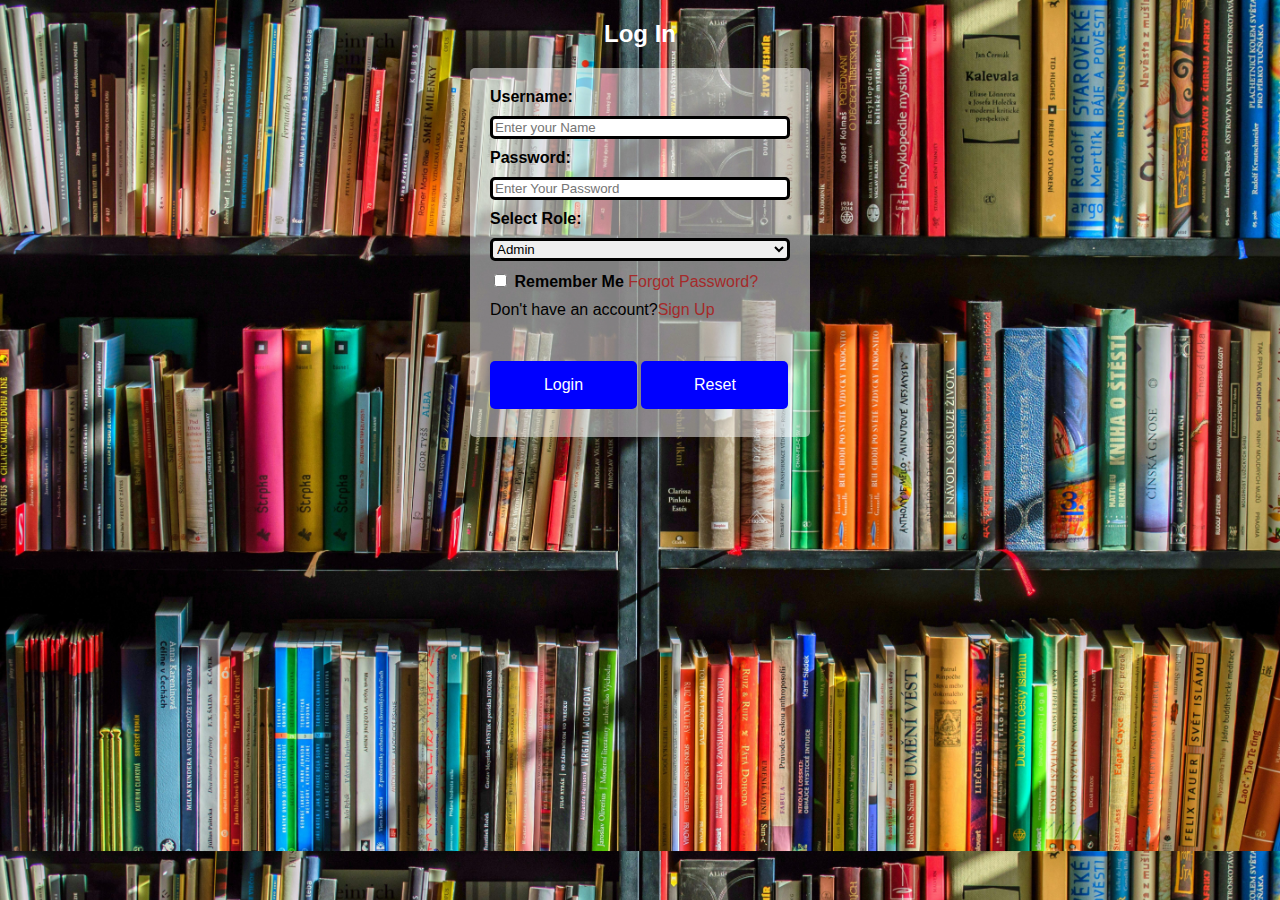
<file: Login.html>
<!DOCTYPE html>
<html>
<head>
    <meta charset="UTF-8">
    <link rel="stylesheet" href="log in.css">
    <script src ="log in.js"></script>
    <title>Login Page</title>
</head>
<body>
    <h2>Log In</h2>
    <form onsubmit="return validation()">
    <form action="login.php" method="post" >
        <label for="username">Username:</label>
        <br>
        <input type="text" id="username" name="username" required placeholder="Enter your Name">
        
        <br>

        <label for="password">Password:</label>
        <br>
        <input type="password" id="password" name="password" required placeholder="Enter Your Password">

        <br>

        <label for="role">Select Role:</label>

        <br>

        <select id="role" name="role" required>
            <option value="admin">Admin</option>
            <option value="user">User</option>
        </select>

        <br>
        

        <input type="checkbox" id="remember" name="remember">
        <label for="remember">Remember Me</label>

        
        

        <a href="forgot_password.php">Forgot Password?</a>

        <br>

        <p>Don't have an account?<a href="SignUp.html">Sign Up</a></p>

        <br>

        <input type="submit" value="Login">
        <input type="reset" value="Reset">

    </form>
    </form> 


</body>
</html>
</file>
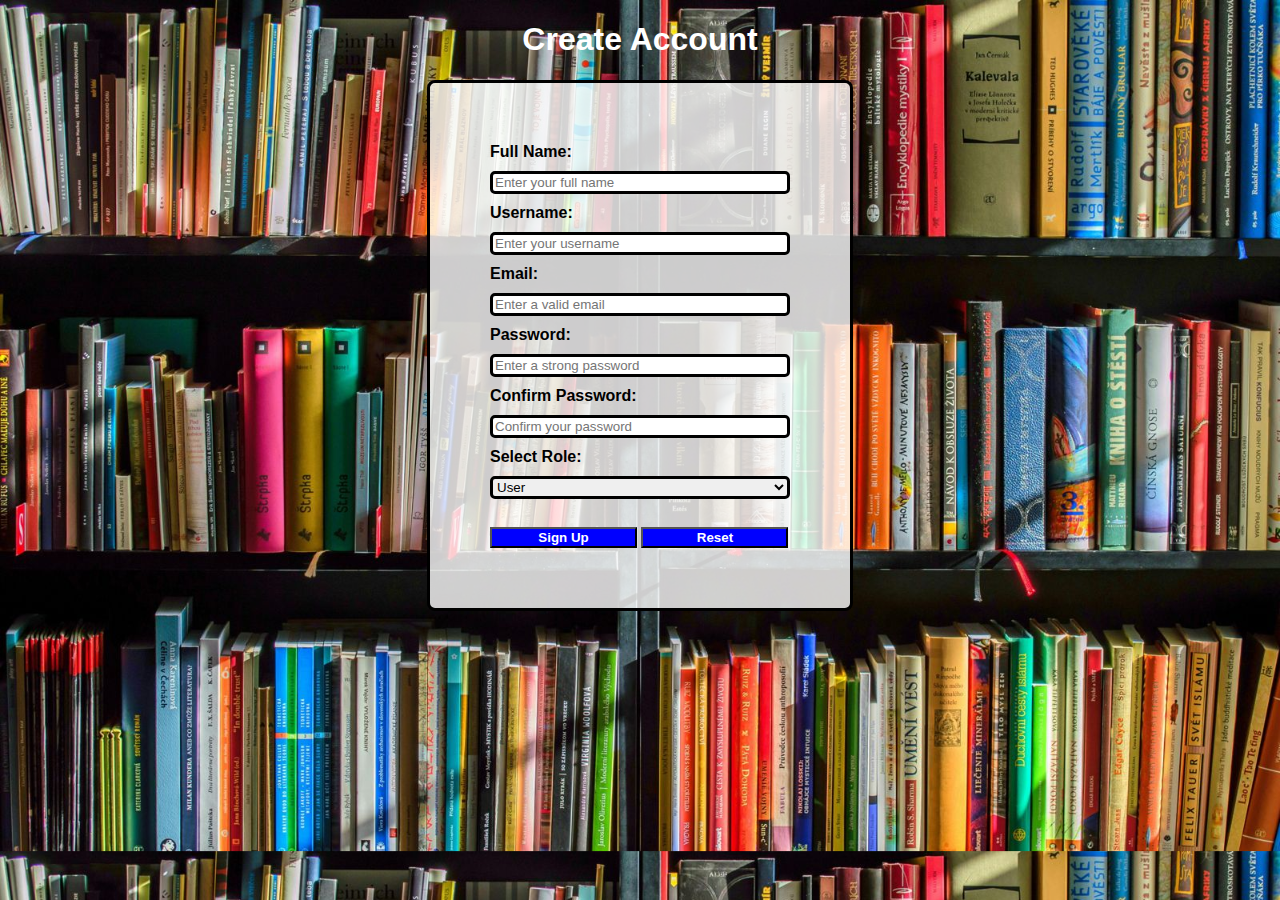
<file: SignUp.html>
<!DOCTYPE html>
<html>

<head>
    <title>Sign Up</title>
    <link rel="stylesheet" href="SignUpStyle.css">
    <script src="SignUp.js"></script>
</head>

<body>
    <h1>Create Account</h1>
    <form onsubmit="return validateForm()">
        <div>
            <label for="fname">Full Name:</label><br>
            <input type="text" id="fname" placeholder="Enter your full name">
        </div>
        <div>
            <label for="un">Username:</label><br>
            <input type="text" id="un" placeholder="Enter your username">
        </div>

        <label for="em">Email:</label><br>
        <input type="email" id="em" placeholder="Enter a valid email">

        <div>
            <label for="pass">Password:</label><br>
            <input type="password" id="pass" placeholder="Enter a strong password">
        </div>
        <label for="cpass">Confirm Password:</label><br>
        <input type="password" id="cpass" placeholder="Confirm your password">
        <div>
            <label for="role">Select Role:</label><br>
            <select id="role" name="role" required>
                <option value="admin">User</option>
                <option value="user">Admin</option>
            </select><br><br>
        </div>
        <div>
            <input type="submit" value="Sign Up">
            <input type="reset" value="Reset">
        </div>
    </form>
</body>

</html>
</file>
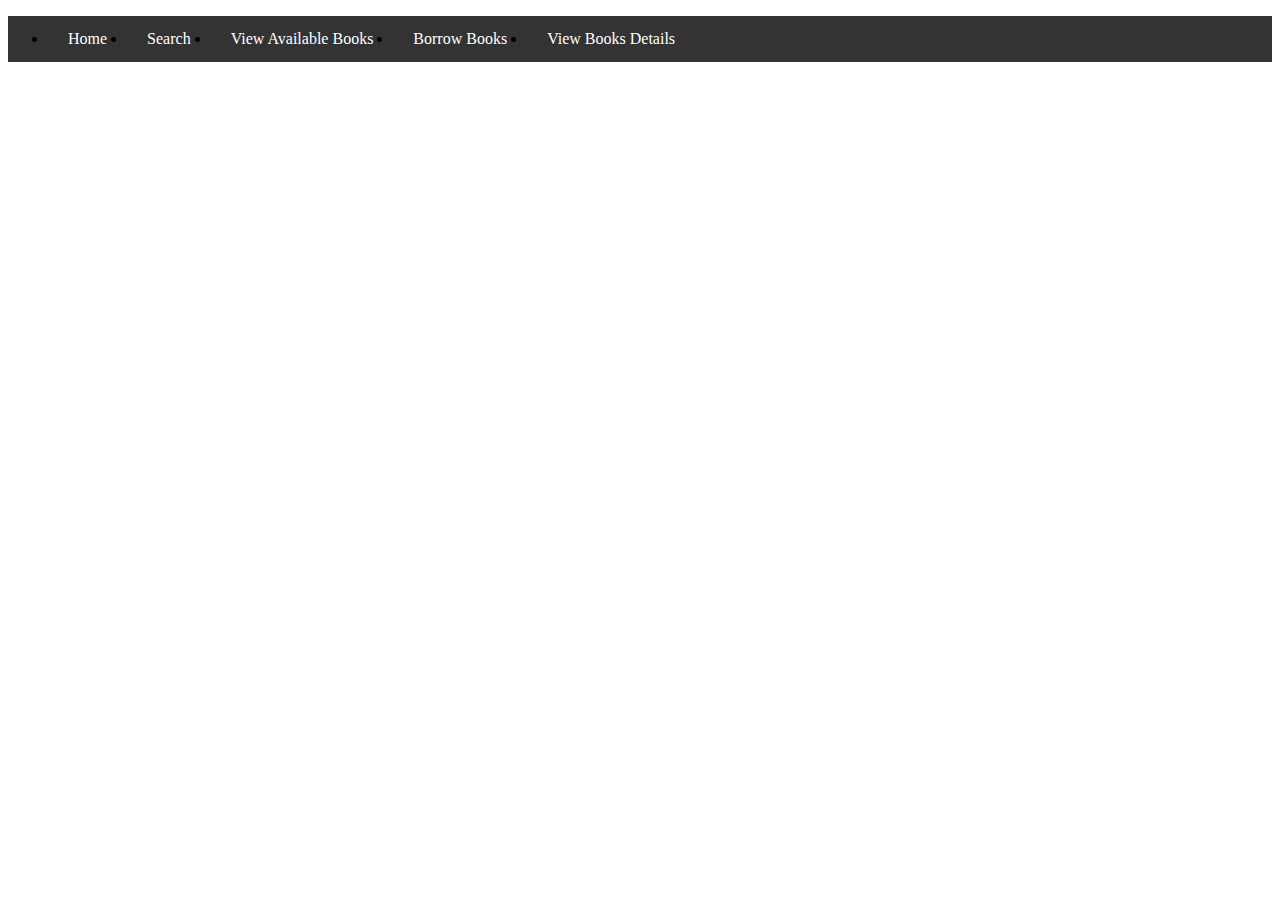
<file: User-navbar.html>
<!DOCTYPE html>
<html>
<head>
    <title>Navigation Bar</title>
    <style>
        ul.navbar {

            overflow: hidden;
            background-color: #333;
        }

        ul.navbar li {
            float: left;
        }

        ul.navbar li a {
            display: block;
            color: white;
            text-align: center;
            padding: 14px 20px;
            text-decoration: none;
        }


        ul.navbar li a:hover {
            background-color: #111;
        }
    </style>
</head>
<body>

<ul class="navbar">
    <li><a href="Home.html">Home</a></li>
    <li><a href="Browse-books.html">Search</a></li>
    <li><a href="Available-books.html">View Available Books</a></li>
    <li><a href="Borrow.html">Borrow Books</a></li>
    <li><a href="Book-details.html">View Books Details</a></li>
</ul>

</body>
</html>
</file>
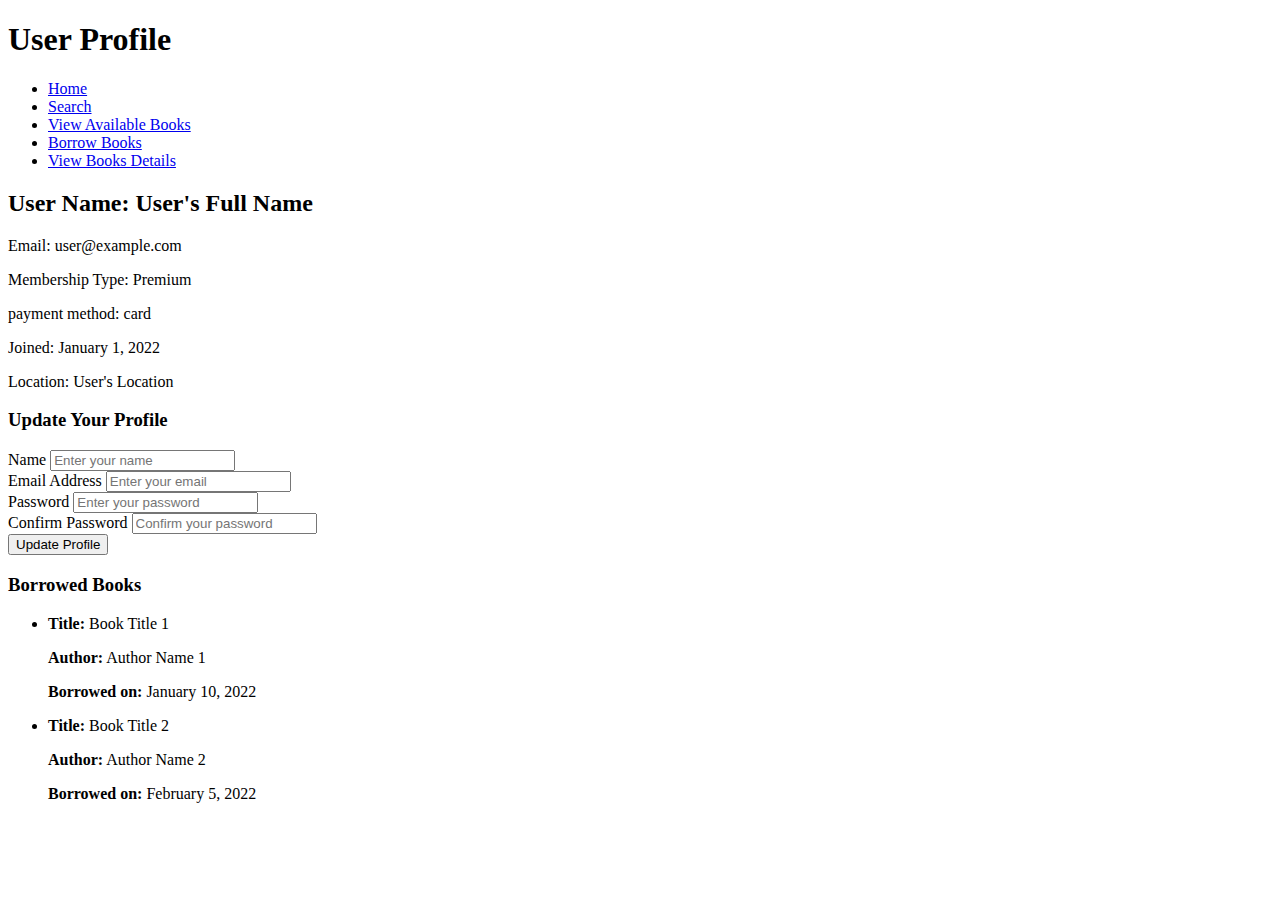
<file: User-profile.html>
<!DOCTYPE html>
<html lang="en">
<head>
    <meta charset="UTF-8">
    <meta name="viewport" content="width=device-width, initial-scale=1.0">
    <title>User Profile</title>
</head>
<body>
    <h1>User Profile</h1>

    <ul class="navbar">
        <li><a href="Home.html">Home</a></li>
        <li><a href="Browse-books.html">Search</a></li>
        <li><a href="Available-books.html">View Available Books</a></li>
        <li><a href="Borrow.html">Borrow Books</a></li>
        <li><a href="Book-details.html">View Books Details</a></li>
    </ul>

    <div class="container">
        <div>
            <h2>User Name: User's Full Name</h2>
            <p>Email: user@example.com</p>
            <p>Membership Type: Premium</p>
            <p>payment method: card</p>
            <p>Joined: January 1, 2022</p>
            <p>Location: User's Location</p>
        </div>
    </div>
    <div class="profile-update">
        <h3>Update Your Profile</h3>
        <form action="" method="post">
            <div class="form-group">
                <label for="name">Name</label>
                <input type="text" id="name" name="name" class="form-control" placeholder="Enter your name">
            </div>
            <div class="form-group">
                <label for="email">Email Address</label>
                <input type="email" id="email" name="email" class="form-control" placeholder="Enter your email">
            </div>
            <div class="form-group">
                <label for="password">Password</label>
                <input type="password" id="password" name="password" class="form-control" placeholder="Enter your password">
            </div>
            <div class="form-group">
                <label for="confirm-password">Confirm Password</label>
                <input type="password" id="confirm-password" name="confirm-password" class="form-control" placeholder="Confirm your password">
            </div>
            <button type="submit" class="btn btn-primary">Update Profile</button>
        </form>
    </div>

    <h3>Borrowed Books</h3>
    <ul>
        <li>
            <p><strong>Title:</strong> Book Title 1</p>
            <p><strong>Author:</strong> Author Name 1</p>
            <p><strong>Borrowed on:</strong> January 10, 2022</p>
        </li>
        <li>
            <p><strong>Title:</strong> Book Title 2</p>
            <p><strong>Author:</strong> Author Name 2</p>
            <p><strong>Borrowed on:</strong> February 5, 2022</p>
        </li>
    </ul>
</body>
</html>
</file>
<file: home.css>
.f {
    font-family: "Trirong", serif;
    text-shadow: 3px 3px 3px #ababab;
    background-color: #ffffff; 
    color: rgb(19, 8, 8); 
}

ul.navbar {
    overflow: hidden;
    background-color: #333;
    list-style-type: none; 
    padding: 0; 
    margin: 0; 
    display: flex; 
}

ul.navbar li {
    float: left; 
    margin-right: 20px; 
}

ul.navbar li a {
    display: block;
    color: white;
    text-align: center;
    padding: 14px 20px;
    text-decoration: none;
}

ul.navbar li a:hover {
    background-color: #111;
}

h1, h3 {
    margin: 0; 
    padding: 0; 
}

h2, input {
    margin: 0; 
    padding: 0; 
}

h2 {
    margin-left: 40px;
    background-color:#FAF0E6; 
    color:rgb(19, 8, 8);
    font-size: 30px;
}
h4 {
    font-size: 25px;
}


.block {
    text-align: center;
    background-color:#FAF0E6;
}



input {
    font-size: 18px;
    padding: 10px;
    background-color: #F5F5F5;
    width: 20%;
    margin-right: 50px;
}
.search-button {
    width: 10%;
    position: absolute;
    margin-left: -50px;
    background-color: #333;
    padding: 10px;
    color: #f2f2f2;
}

.library-info {
    background-image: url('stock-photo-books-hardcovers-white-brick-wall-educational-background.jpg');
    background-size: cover;
    background-position: center;
    background-repeat: no-repeat;
    background-color: #ffffff;
    padding: 20px;
    display: flex; 
    align-items: right; 
}

.library-info h4 {
    font-size: 40px;
    margin: 0; 
}

.library-info ul {
    margin-top: 100px;
    margin-left: -500px; 
}
.Tbooks{
    background-color: #FAF0E6;
}
.Tbooks {
    display: flex;
    flex-wrap: nowrap;
    overflow-x: auto;
    -webkit-overflow-scrolling: touch;
}

.book {
    flex: 0 0 auto;
    margin-right: 10px;
    text-align: center;
}

.book img {
    max-width: 100px;
    height: 150px;
}


footer {
    background-color: #333;
    color: white;
    text-align: left;
    padding: 10px;
    position: relative;
    left: 0;
    bottom: 0;
    width: 100%;
}
</file>
<file: AddBooksStyle.css>
body {
    font-family: Arial;
    background-image: url('librarybackground.jpeg');
    background-size: cover;
    background-position: unset;
}

h1 {
    text-align: center;
    color: white;
    font-weight: bold;
}


div {
    font-weight: bold;
    font-size: 20px;
    background: rgba(255, 255, 255, 0.5);
    font-weight: bold;
    font-size: large;
    margin: 0 auto;
    max-width: 1100px;
    padding: 60px;
}

input[type="text"],
select {
    font-size: large;
    margin: 10px 0;
    width: 50%;
    border-radius: 5px;
    box-sizing: border-box;
    border: solid;

}

textarea {
    margin: 20px 0;
    padding: 50px;
    width: 50%;
    border-radius: 5px;
    box-sizing: border-box;
    border: solid;

}

input[type="submit"],
input[type="reset"] {
    width: 15%;
    padding: 10px;
    color: white;
    background-color: blue;
    font-size: 16;
    font-weight: bold;

}

input[type="submit"]:hover,
input[type="reset"]:hover {
    background-color: #45a049;
}
</file>
<file: borrow.css>
h1,h2 {
    font-family: "Trirong", serif;
    text-shadow: 3px 3px 3px #ababab;
    background-color: #ffffff; 
    color: rgb(19, 8, 8); 
}



ul.navbar {

    overflow: hidden;
    background-color: #333;
}

ul.navbar li {
    float: left;
}

ul.navbar li a {
    display: block;
    color: white;
    text-align: center;
    padding: 14px 20px;
    text-decoration: none;
}


ul.navbar li a:hover {
    background-color: #111;
}
.book img {
    width: 200px; 
    height: auto; 
}
.book {
    margin: 5px; 
    padding: 10px;
    text-align: center; 
}


footer {
    background-color: #333;
    color: white;
    text-align: left;
    padding: 10px;
    position: relative;
    left: 0;
    bottom: 0;
    width: 100%;
}
</file>
<file: browse book.css>
body {
    font-family: Arial;
    background-image: url('pexels-pixabay-159711.jpg');
    background-size: cover;
    background-position: unset;
}

h1{
    text-align: center;
    color: white;
}

ul {
    list-style-type: none;
    padding: 0;
}

li {
    margin-bottom: 10px;
}
label {
    font-weight: bold;
}
form{
    margin: 0 auto ;
    background: rgba(255, 255, 255, 0.5);
    max-width: 800px;
    border-radius: 5px;
    padding: 20px;
}
button a {
    color: white;
    text-decoration: none;
}
button {
    background-color:blue;
    color: white;
    padding: 8px 14px;
    border: none;
    border-radius: 5px;
    margin-right: 10px;
}
button:hover {
    background-color: #080161;
}

input[type="text"],
input[type="submit"] {
    width: 50%;
    padding: 8px 10px;
    border-radius: 5px;
    border: solid;
    margin-right: 10px;

}

input[type="submit"] {
    background-color: green;
    border: none;
    width: 30%;
}

input[type="submit"]:hover {
    background-color: #45a049;
}
</file>
<file: EditBookStyle.css>
body {
    font-family: Arial;
    background-image: url('librarybackground.jpeg');
    background-size: cover;
    background-position: unset;
}

h1 {
    text-align: center;
    color: white;
    font-weight: bold;

}

.navbar {
    size: 30px;

}

div {
    background: rgba(255, 255, 255, 0.5);
    font-weight: bold;
    font-size: large;
    margin: 0 auto;
    max-width: 1100px;
    padding: 60px;
}

input[type="text"],
select,
input[type="submit"] {
    font-size: large;
    margin: 10px 0;
    width: 50%;
    border-radius: 5px;
    box-sizing: border-box;
    border: solid;

}

input[type="submit"] {
    width: 20%;
}
</file>
<file: log in.css>
body {
    font-family: Arial;
    background-image: url('pexels-pixabay-159711.jpg');
    background-size: cover;
    background-position: unset;
}
    
h2 {
    color: white;
    text-align: center;
}
label {
    font-weight: bold;
}
form {

    margin: 0 auto ;
    background: rgba(255, 255, 255, 0.5);
    max-width: 300px;
    border-radius: 5px;
    padding: 20px;
}
input[type="text"],
input[type="password"],
select {
    margin: 10px 0 ;
    width: 100%;
    border-radius: 5px;
    box-sizing: border-box;
    border: solid;
}
a {
    color: brown;
    text-decoration: none;
}
input[type="submit"],
input[type="reset"] {
    margin: 8px 0;
    border-radius: 5px;
    width: 49%;
    font-size: 16px;
    border: none;
    padding: 15px 20px;
    color: white;
    background-color: blue;

}
input[type="submit"]:hover,
input[type="reset"]:hover {
    background-color: #45a049;
}
p {
    margin-top: 10px;
}
</file>
<file: SignUpStyle.css>
body {
    font-family: Arial;
    background-image: url('librarybackground.jpeg');
    background-size: cover;
    background-position: unset;
}

h1 {
    text-align: center;
    color: white;
    font-weight: bold;
}


form {
    background: rgba(255, 255, 255, 0.8);
    font-weight: bold;
    margin: 0 auto;
    max-width: 300px;
    padding: 60px;
    border-style: solid;
    border-width: medium;
    border-radius: 8px;
}

input[type="text"],
input[type="password"],
input[type="email"],
select {
    margin: 10px 0;
    width: 100%;
    border-radius: 5px;
    box-sizing: border-box;
    border: solid;
}

input[type="submit"],
input[type="reset"] {
    width: 49%;
    color: white;
    background-color: blue;
    font-size: 16;
    font-weight: bold;
}

input[type="submit"]:hover,
input[type="reset"]:hover {
    background-color: #45a049;
}
</file>
